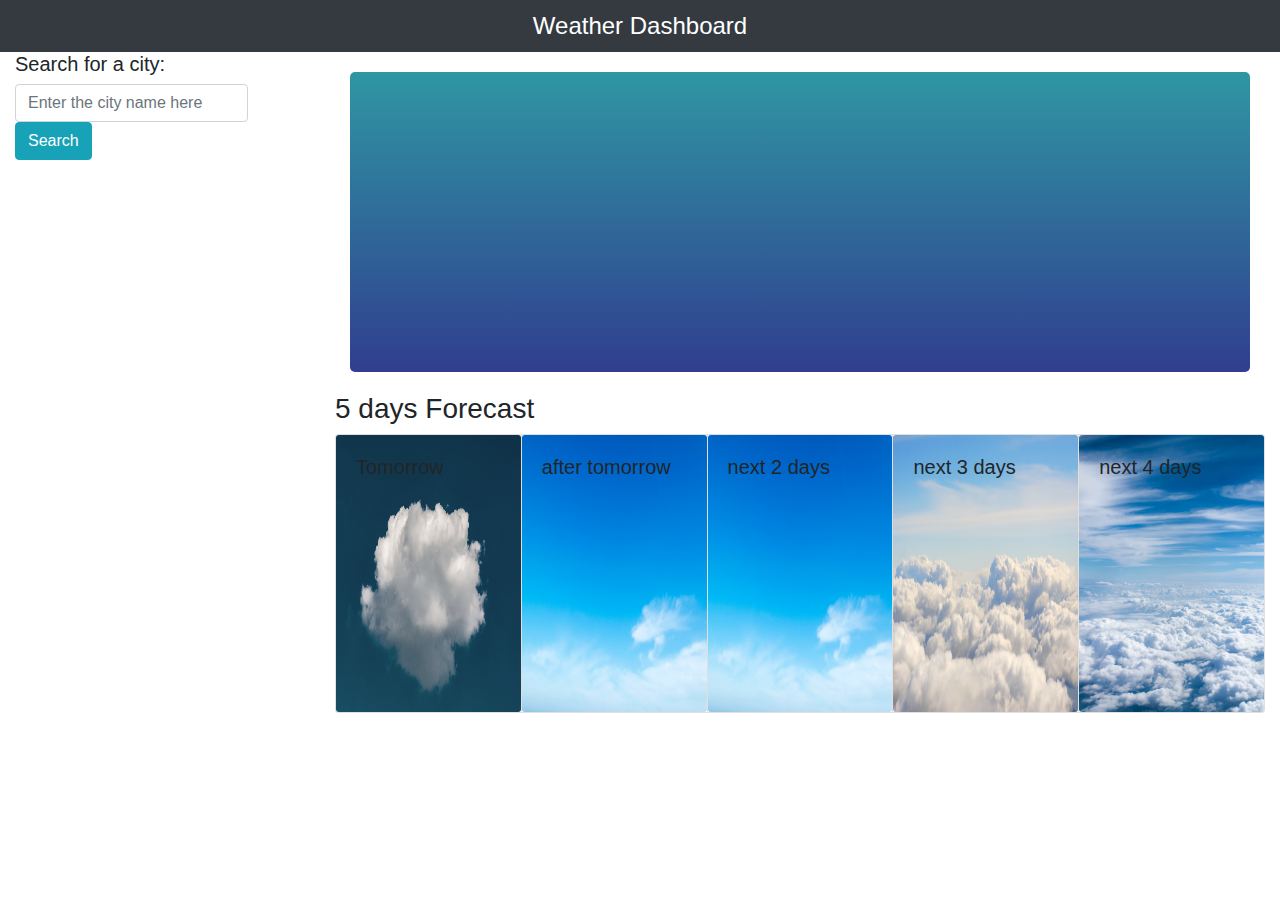
<file: index.html>
<!DOCTYPE html>
<html lang="en">
  <head>
    <meta charset="UTF-8" />
    <meta name="viewport" content="width=device-width, initial-scale=1.0" />
    <title>wheather Dashboard</title>
    <link
      rel="stylesheet"
      href="https://cdnjs.cloudflare.com/ajax/libs/twitter-bootstrap/4.0.0/css/bootstrap.min.css"
    />
    <link
      rel="stylesheet"
      href="https://maxcdn.bootstrapcdn.com/bootstrap/4.0.0/css/bootstrap.min.css"
    />
    <link rel="stylesheet" href="./style.css" />
  </head>
  <body>
    <span class="d-block p-2 bg-dark text-white">Weather Dashboard</span>

    <div class="container-fluid">
      <div class="row">
        <div class="col-3">
          <h5>Search for a city:</h5>
          <form class="form-inline mr-auto" id="city-form">
            <input
              class="form-control mr-sm-2"
              id="city-input"
              type="text"
              placeholder="Enter the city name here"
              aria-label="Search"
            />
            <button
              class="btn btn-info"
              id="find-city"
              type="submit"
              value="city-search"
            >
              Search
            </button>
          </form>
          <br />
          <!--this is where button will go-->
          <ul id="buttons-here"></ul>
        </div>
        <div class="col-9">
          <div class="container">
            <div id="city-view"></div>
            <div class="city"></div>
            
            <div class="temp"></div>

            <div class="humidity"></div>
            <div class="wind"></div>
            <div id="UV"><div id="UVC"></div></div>
          </div>
          <h3>5 days Forecast</h3>
          <div class="card-group" id="fiveDay">
            <div class="card">
              <img
                src="./Assets/c-dustin-K-Iog-Bqf8E-unsplash.jpg"
                class="card-img"
                alt="cloud"
              />
              <div class="card-img-overlay">
                <h5 class="card-title">Tomorrow</h5>
                <div class="wind1"></div>
                <div class="humidity1"></div>
                <div class="temp1"></div>
              </div>
            </div>
            <div class="card">
              <img
                src="./Assets/elia-clerici-XIrIWKCQykg-unsplash.jpg"
                class="card-img"
                alt="sky"
              />
              <div class="card-img-overlay">
                <h5 class="card-title">after tomorrow</h5>
                <div class="wind1"></div>
                <div class="humidity1"></div>
                <div class="temp1"></div>
              </div>
            </div>
            <div class="card">
              <img
                src="./Assets/elia-clerici-XIrIWKCQykg-unsplash.jpg"
                class="card-img"
                alt="sky"
              />
              <div class="card-img-overlay">
                <h5 class="card-title">next 2 days</h5>
                <div class="wind1"></div>
                <div class="humidity1"></div>
                <div class="temp1"></div>
              </div>
            </div>
            <div class="card">
              <img
                src="./Assets/pero-kalimero-9BJRGlqoIUk-unsplash.jpg"
                class="card-img"
                alt="sky"
              />
              <div class="card-img-overlay">
                <h5 class="card-title">next 3 days</h5>
                <div class="wind1"></div>
                <div class="humidity1"></div>
                <div class="temp1"></div>
              </div>
            </div>
            <div class="card">
              <img
                src="./Assets/taylor-van-riper-yQorCngxzwI-unsplash.jpg"
                class="card-img"
                alt="skycloud"
              />
              <div class="card-img-overlay">
                <h5 class="card-title">next 4 days</h5>
                <div class="wind1"></div>
                <div class="humidity1"></div>
                <div class="temp1"></div>
              </div>
            </div>
          </div>
        </div>
      </div>
    </div>

    <script src="https://cdnjs.cloudflare.com/ajax/libs/jquery/3.2.1/jquery.min.js"></script>
    <script src="./script.js"></script>
  </body>
</html>
</file>
<file: style.css>
.cityAsButton{
  margin-top: 10px;
  margin-bottom: 10px;
  border-radius: 5px;
  margin: 5px;
  width: 150px;
  text-align: center;
}
.d-block{
    text-align: center;
    font-size: x-large;
}
ul {
  width: 200px;
  text-align: center;
}

.container{
    margin : 20px auto;
    text-align: center;
    color: white;
    background :linear-gradient(rgb(47,150,163),rgb(48,62,143));
    height: 300px;
    width : 900px;
    border-radius: 5px;
    box-shadow: 0px 5px 15px 0px;
    position: relative;
}

#UV{font-size: 25px;

}
.city {
font-size: 50px;
}
.humidity{
  font-size: 25px;
}
.temp{
  font-size: 25px;
}
.wind{
  font-size: 25px;
}
.card-img{
    height:100%;
}
@media screen and (max-width: 768px) {
    body {
      background-color: whitesmoke;
    }
  
    .wrapper {
      /* Box-model */
      width: 100%;
      padding: 20px;
    }
  
    #main-content,
    #sidebar {
      width: 100%;
    }
  
    #sidebar {
      margin-top: 40px;
    }
  }
  
  /* Additional Screen Sizes */
  
  /* Width at 320px and below */
  @media screen and (max-width: 320px) {
    body {
      background-color: whitesmoke;
    }
  
    .wrapper {
      /* Box-model */
      width: 100%;
      padding: 20px;
    }
  
    #main-content,
    #sidebar {
      width: 100%;
    }
  
    #sidebar {
      margin-top: 40px;
    }
  }
  
  /* Width at 168px and below */
  @media screen and (max-width: 168px) {
    body {
      background-color:whitesmoke;
    }
    
  
    .wrapper {
      /* Box-model */
      width: 100%;
      padding: 20px;
    }
  
    #main-content,
    #sidebar {
      width: 100%;
    }
  
    #sidebar {
      margin-top: 40px;
    }
  }
</file>
